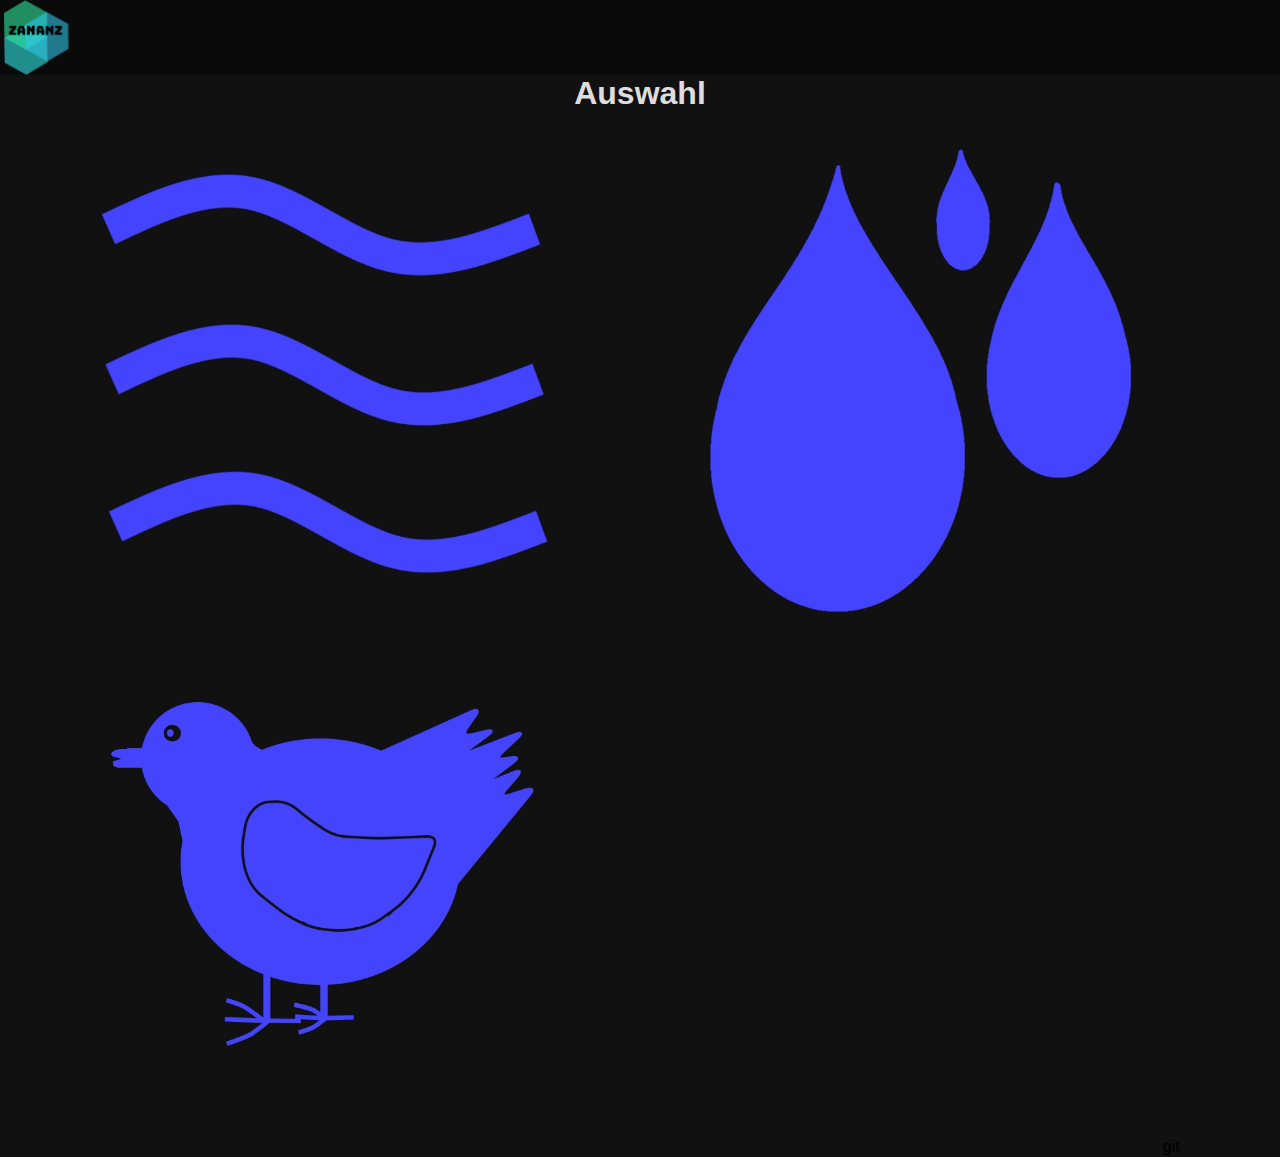
<file: index.html>
<!DOCTYPE html>
<html lang="de" dir="ltr">
<head>
  <meta charset="utf-8">
  <link rel="stylesheet" href="style.css", type="text/css">
  <link rel="icon" type="image/png" href="Bilder/icon.png" sizes="96x96">
  <title>Sensor Stationen</title>
</head>
  <body>
    <div id="menü_gesamt">
      <img src="Bilder/Logo.png" alt="Logo" height="75px" id="menü_logo">
    </div>
    <div id="seiteninhalt">
      <h1>Auswahl</h1>
      <a href="Luft Station.html">  <img id = "Auswahlbild_Luft" src="Bilder/Symbol_Luft.jpg" alt="Auswahl Luft"></a>
      <a href="Wasser Station.html"> <img id = "Auswahlbild_Wasser" src="Bilder/Symbol_Wasser.jpg" alt="Auswahl Wasser"></a>
      <a href="Hühnerklappe.html"> <img id = "Auswahlbild_Hühnerklappe" src="Bilder/Symbol_Hühnerklappe.jpg" alt="Auswahl Hühnerklappe"></a>
      <img id = "Auswahlbild_Wasser" src="Bilder/Platzhalter.jpg" alt="Platzhalter">git
    </div>
  </body>
</html>
</file>
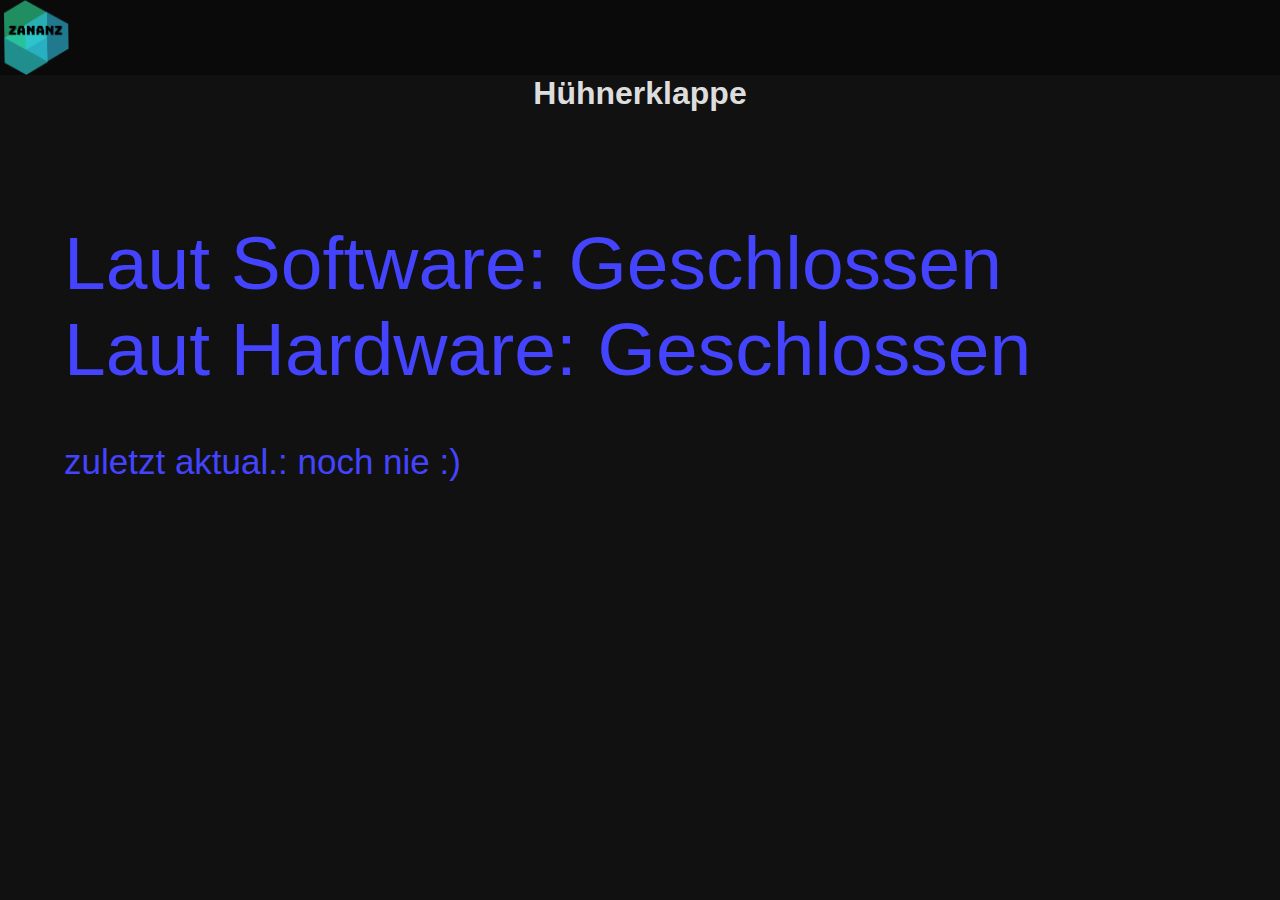
<file: Hühnerklappe.html>
<!DOCTYPE html>
<html lang="de" dir="ltr">
<head>
  <meta charset="utf-8">
  <link rel="stylesheet" href="style.css", type="text/css">
  <link rel="icon" type="image/png" href="Bilder/icon.png" sizes="96x96">
  <title>Sensor Stationen</title>
</head>
  <body>
    <div id="menü_gesamt">
      <a href="index.html"><img src="Bilder/Logo.png" alt="Logo" height="75px" id="menü_logo"></a>
    </div>
    <div id="seiteninhalt">
      <h1>Hühnerklappe</h1>
      <br><br><br><br><br><br>
      <p class = "Zustand_Klappe">Laut Software: Geschlossen</p>
      <p class = "Zustand_Klappe">Laut Hardware: Geschlossen</p>
      <p id="label_letzte_aktualisierung">zuletzt aktual.: noch nie :)</p>
    </div>
  </body>
</html>
</file>
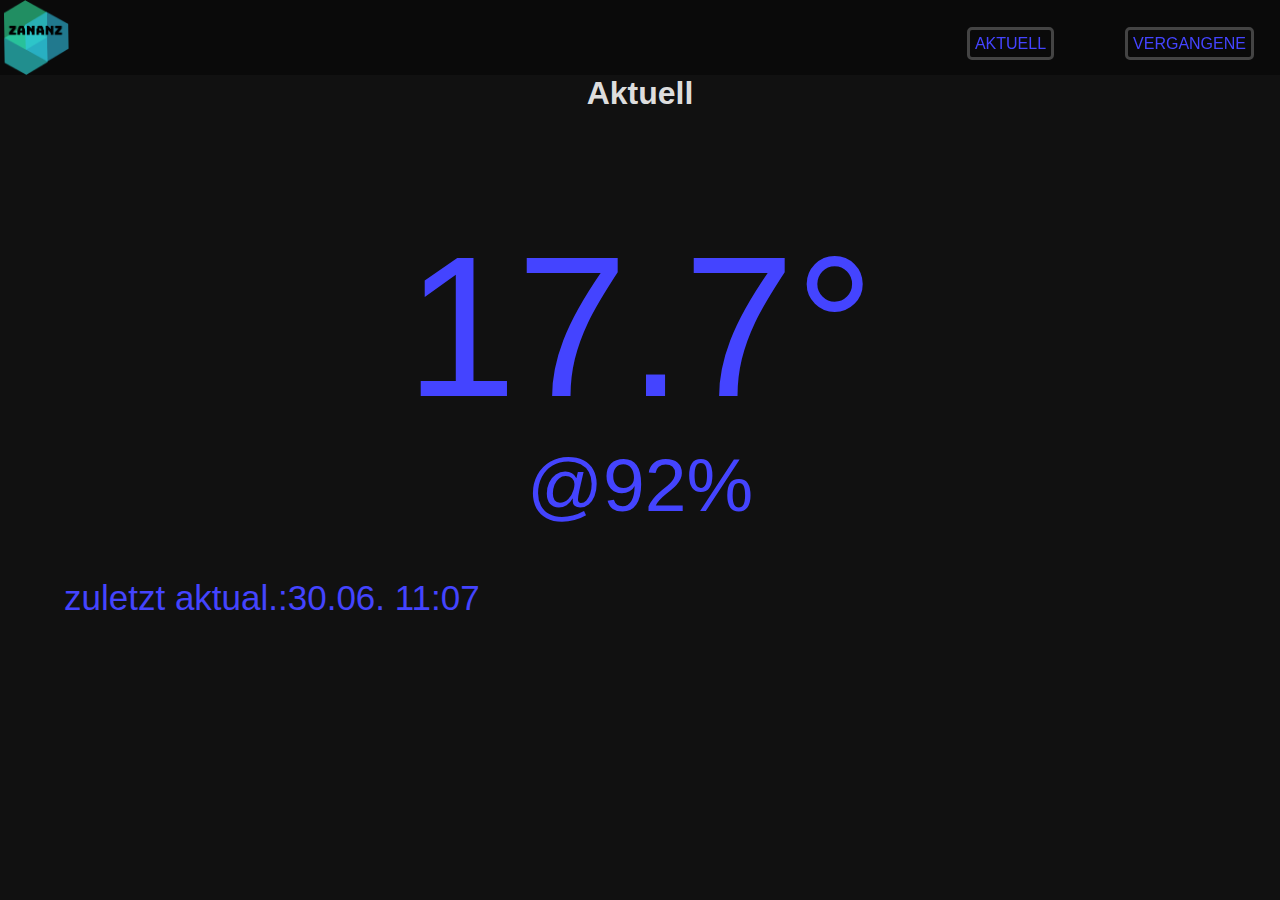
<file: Luft Station.html>
<!DOCTYPE html>
    <html lang=de dir="ltr">
      <head>
        <meta charset="utf-8">
        <link rel="stylesheet" href="style.css", type="text/css">
        <link rel="icon" type="image/png" href="Bilder/icon.png" sizes="96x96">
        <title>Wetter</title>
      </head>
      <body>
        <div id="menü_gesamt">
        <a href="index.html"><img src="Bilder/Logo.png" alt="Logo" height="75px" id="menü_logo"></a>
        <table id="menü_tabelle">
          <tr>
            <td class="menü_tabellen_spalte"><a class ="menü_tabellen_element" href="#">AKTUELL</td>
            <td class="menü_tabellen_spalte"><a class ="menü_tabellen_element" href="Vergangene Messungen.html">VERGANGENE</td>

          </tr>
        </table>
      </div>
      <div id="seiteninhalt">
        <h1>Aktuell</h1>
        <p id="temperatur_luft">17.7°</p>
        <p id="luftfeuchtigkeit">@92%</p>
        <p id="label_letzte_aktualisierung">zuletzt aktual.:30.06. 11:07</p>
      </div>
      </body>
    </html>
</file>
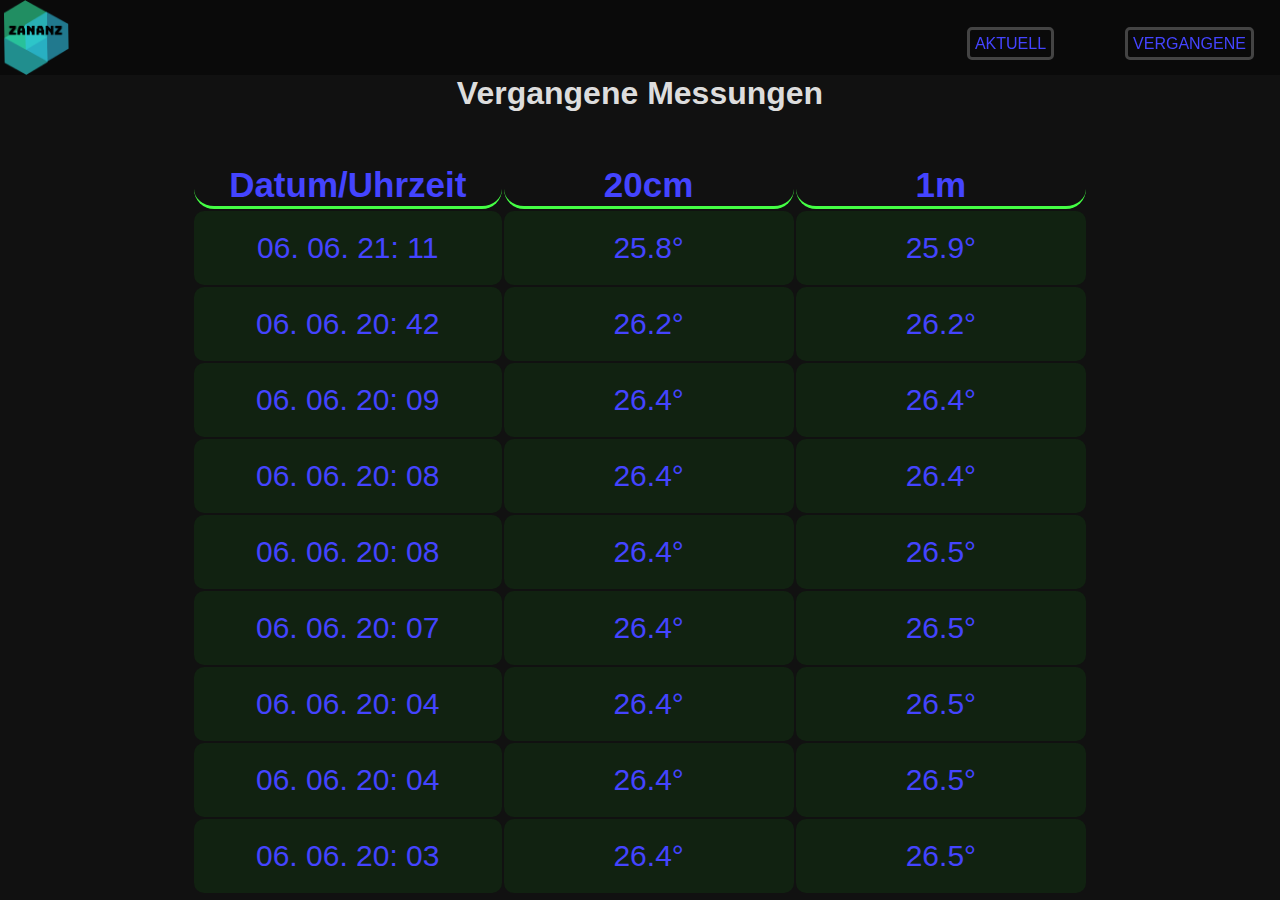
<file: Vergangene Wassermessungen.html>
<!DOCTYPE html>
                    <html lang=de dir="ltr">
                      <head>
                        <meta charset="utf-8">
                        <link rel="stylesheet" href="style.css", type="text/css">
                        <link rel="icon" type="image/png" href="Bilder/icon.png" sizes="96x96">
                        <title>Wasser Station</title>
                      </head>
                      <body>
                        <div id="menü_gesamt">
                          <a href="index.html"><img src="Bilder/Logo.png" alt="Logo" height="75px" id="menü_logo"></a>
                          <table id="menü_tabelle">
                            <tr>
                              <td class="menü_tabellen_spalte"><a class ="menü_tabellen_element" href="Wasser Station.html">AKTUELL</td>
                              <td class="menü_tabellen_spalte"><a class ="menü_tabellen_element" href="#">VERGANGENE</td>
                    
                            </tr>
                          </table>
                        </div>
                        <div id="seiteninhalt">
                          <h1>Vergangene Messungen</h1>
                        </div>
                    
                        <table id="Vergangene_Wassermessungen_Tabelle">
                          <tr>
                            <th class="Vergangene_Wassermessungen_Tabelle_Kopf">Datum/Uhrzeit</th>
                            <th class="Vergangene_Wassermessungen_Tabelle_Kopf">20cm</th>
                            <th class="Vergangene_Wassermessungen_Tabelle_Kopf">1m</th>
                          </tr>
                          <tr>
                                                  <td class="Vergangene_Wassermessungen_Tabelle_Spalte"> 06. 06.  21: 11</td>
                                                  <td class="Vergangene_Wassermessungen_Tabelle_Spalte">25.8°</td>
                                                  <td class="Vergangene_Wassermessungen_Tabelle_Spalte">25.9°</td>
                                               </tr><tr>
                                                  <td class="Vergangene_Wassermessungen_Tabelle_Spalte"> 06. 06.  20: 42</td>
                                                  <td class="Vergangene_Wassermessungen_Tabelle_Spalte">26.2°</td>
                                                  <td class="Vergangene_Wassermessungen_Tabelle_Spalte">26.2°</td>
                                               </tr><tr>
                                                  <td class="Vergangene_Wassermessungen_Tabelle_Spalte"> 06. 06.  20: 09</td>
                                                  <td class="Vergangene_Wassermessungen_Tabelle_Spalte">26.4°</td>
                                                  <td class="Vergangene_Wassermessungen_Tabelle_Spalte">26.4°</td>
                                               </tr><tr>
                                                  <td class="Vergangene_Wassermessungen_Tabelle_Spalte"> 06. 06.  20: 08</td>
                                                  <td class="Vergangene_Wassermessungen_Tabelle_Spalte">26.4°</td>
                                                  <td class="Vergangene_Wassermessungen_Tabelle_Spalte">26.4°</td>
                                               </tr><tr>
                                                  <td class="Vergangene_Wassermessungen_Tabelle_Spalte"> 06. 06.  20: 08</td>
                                                  <td class="Vergangene_Wassermessungen_Tabelle_Spalte">26.4°</td>
                                                  <td class="Vergangene_Wassermessungen_Tabelle_Spalte">26.5°</td>
                                               </tr><tr>
                                                  <td class="Vergangene_Wassermessungen_Tabelle_Spalte"> 06. 06.  20: 07</td>
                                                  <td class="Vergangene_Wassermessungen_Tabelle_Spalte">26.4°</td>
                                                  <td class="Vergangene_Wassermessungen_Tabelle_Spalte">26.5°</td>
                                               </tr><tr>
                                                  <td class="Vergangene_Wassermessungen_Tabelle_Spalte"> 06. 06.  20: 04</td>
                                                  <td class="Vergangene_Wassermessungen_Tabelle_Spalte">26.4°</td>
                                                  <td class="Vergangene_Wassermessungen_Tabelle_Spalte">26.5°</td>
                                               </tr><tr>
                                                  <td class="Vergangene_Wassermessungen_Tabelle_Spalte"> 06. 06.  20: 04</td>
                                                  <td class="Vergangene_Wassermessungen_Tabelle_Spalte">26.4°</td>
                                                  <td class="Vergangene_Wassermessungen_Tabelle_Spalte">26.5°</td>
                                               </tr><tr>
                                                  <td class="Vergangene_Wassermessungen_Tabelle_Spalte"> 06. 06.  20: 03</td>
                                                  <td class="Vergangene_Wassermessungen_Tabelle_Spalte">26.4°</td>
                                                  <td class="Vergangene_Wassermessungen_Tabelle_Spalte">26.5°</td>
                                               </tr>
                        </table>
                    
                      </body>
                    </html>
</file>
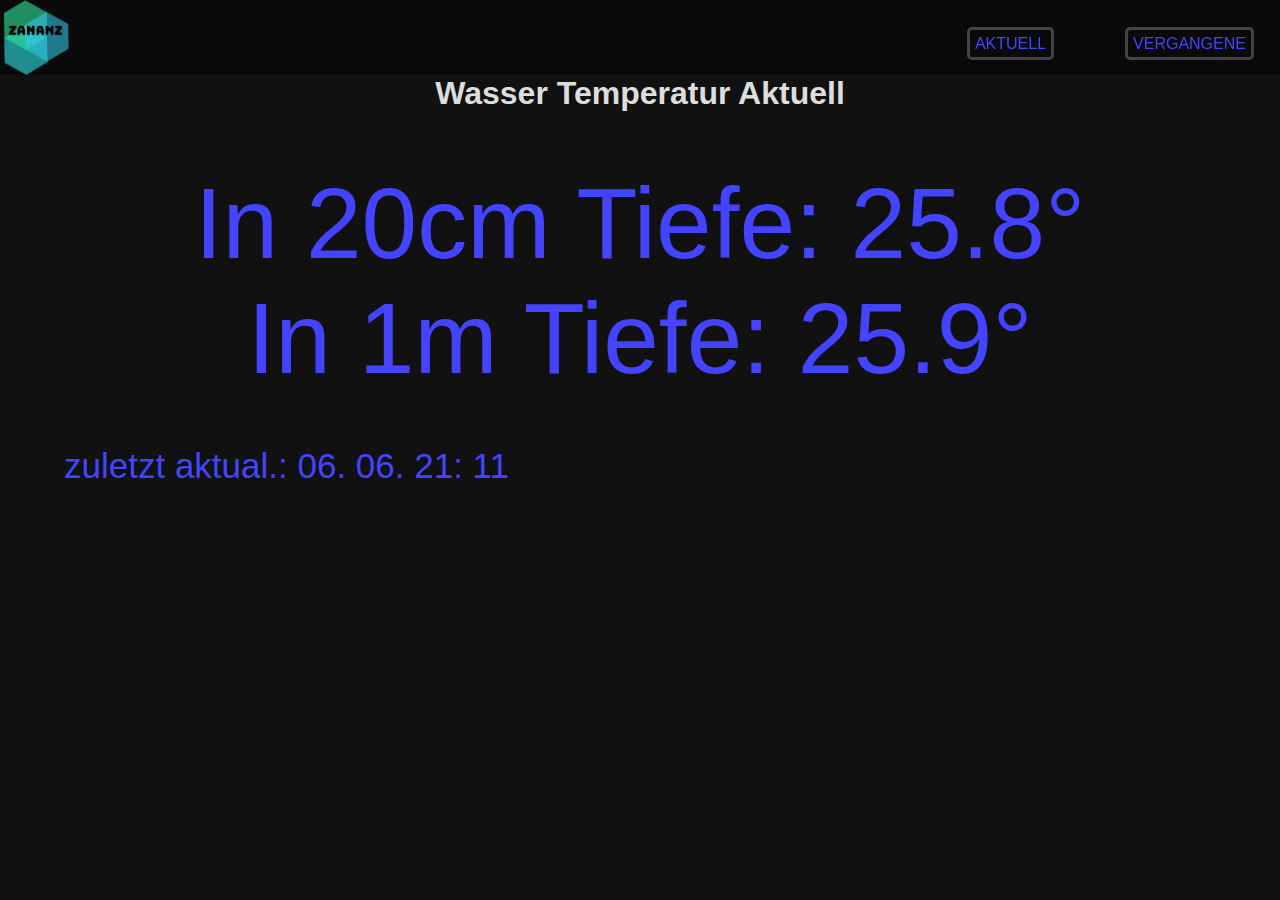
<file: Wasser Station.html>
<!DOCTYPE html>
                    <html lang=de dir="ltr">
                      <head>
                        <meta charset="utf-8">
                        <link rel="stylesheet" href="style.css", type="text/css">
                        <link rel="icon" type="image/png" href="Bilder/icon.png" sizes="96x96">
                        <title>Wasser Station</title>
                      </head>
                      <body>
                        <div id="menü_gesamt">
                          <a href="index.html"><img src="Bilder/Logo.png" alt="Logo" height="75px" id="menü_logo"></a>
                          <table id="menü_tabelle">
                            <tr>
                              <td class="menü_tabellen_spalte"><a class ="menü_tabellen_element" href="#.html">AKTUELL</td>
                              <td class="menü_tabellen_spalte"><a class ="menü_tabellen_element" href="Vergangene Wassermessungen.html">VERGANGENE</td>
                    
                            </tr>
                          </table>
                        </div>
                        <div id="seiteninhalt">
                          <h1>Wasser Temperatur Aktuell</h1>
                          <br><br><br>
                          <p class="wasser_temperatur">In 20cm Tiefe: 25.8°</p>
                          <p class="wasser_temperatur">In 1m Tiefe: 25.9°</p>
                          <p id="label_letzte_aktualisierung">zuletzt aktual.: 06. 06.  21: 11</p>
                        </div>
                    
                      </body>
                    </html>
</file>
<file: style.css>
*{
  margin: 0;
  font-family:  Bahnschrift,sans-serif;
}
body{

  max-width: 100%;
  background-color: #111
}
#menü_gesamt{
  z-index: 1000;

  position: fixed;

  height: 75px;
  width: 100%;

  margin-right: 1px;

  background-color: rgba(128, 128, 128, 0.95);
}
#menü_gesamt:hover{
  background-color: rgba(0, 0, 0, 0.4);
}

#menü_logo{
  position: fixed;

  margin-left: 3px;
}

#menü_tabelle{
  float: right;

  margin-top: 32px;
  margin-left: 75px;
}

.menü_tabellen_spalte{
  width: 175px;

  text-align: center;
}

.menü_tabellen_element{
  color: #4444FF;
  text-decoration: none;

  border-style: solid;
  border-radius: 5px;
  border-color: #444;

  padding: 5px;
}
.menü_tabellen_element:hover{
  color: #44FF44;
  background-color: #4444FF;
  border-color: #44FF44;
}



#seiteninhalt{
  z-index: 0;

  margin-left: 5%;

  padding-top: 75px;

  width: 90%;
}

h1{
  text-align: center;
  color: #dddddd
}

#temperatur_luft{
  margin-top: 100px;
  text-align: center;
  font-size: 200px;
  color: #4444FF
}
#luftfeuchtigkeit{
  text-align: center;
  font-size: 75px;
  color: #4444FF
}
#label_letzte_aktualisierung{
  margin-top: 50px;
  color: #4444FF;
  font-size: 35px;
}


#h24_tabelle{
  margin-top: 50px;
  margin-left: auto;
  margin-right: auto;
  text-align: center;
  width: 50%
}

.h24_tabelle_datum{
  color: #4444FF;
  font-size: 50px;
  border-bottom-style: solid;
  border-bottom-color: #44FF44;
  border-radius: 30px;

}
.h24_tabelle_werte{
  padding-top: 25px;
  padding-left: 10px;
  padding-bottom: 35px;
  color: #4444FF;
  font-size: 50px;
  border-top-style: solid;
  border-top-color: #44FF44;
  border-radius: 30px;
}
#Auswahlbild_Luft{
  width: 45%;
}
#Auswahlbild_Wasser{
  width: 45%;
  margin-left: 5%;
}

#Auswahlbild_Hühnerklappe{
  width: 45%;
}

.wasser_temperatur{
  color: #4444FF;
  font-size: 100px;
  text-align: center;
}

#Vergangene_Wassermessungen_Tabelle{
  margin-top: 50px;
  margin-left: auto;
  margin-right: auto;
  text-align: center;
  width: 70%
}

.Vergangene_Wassermessungen_Tabelle_Kopf{
  font-size: 35px;
  color: #4444FF;
  border-bottom-style: solid;
  border-radius: 20px;
  border-color: #44FF44;
  width: 25%;
}

.Vergangene_Wassermessungen_Tabelle_Spalte{
  font-size: 30px;
  color: #4444FF;
  padding: 20px;
  background: #112211;
  border-radius: 10px;
}
.Zustand_Klappe{
  font-size: 75px;
  color: #4444FF
}
</file>
